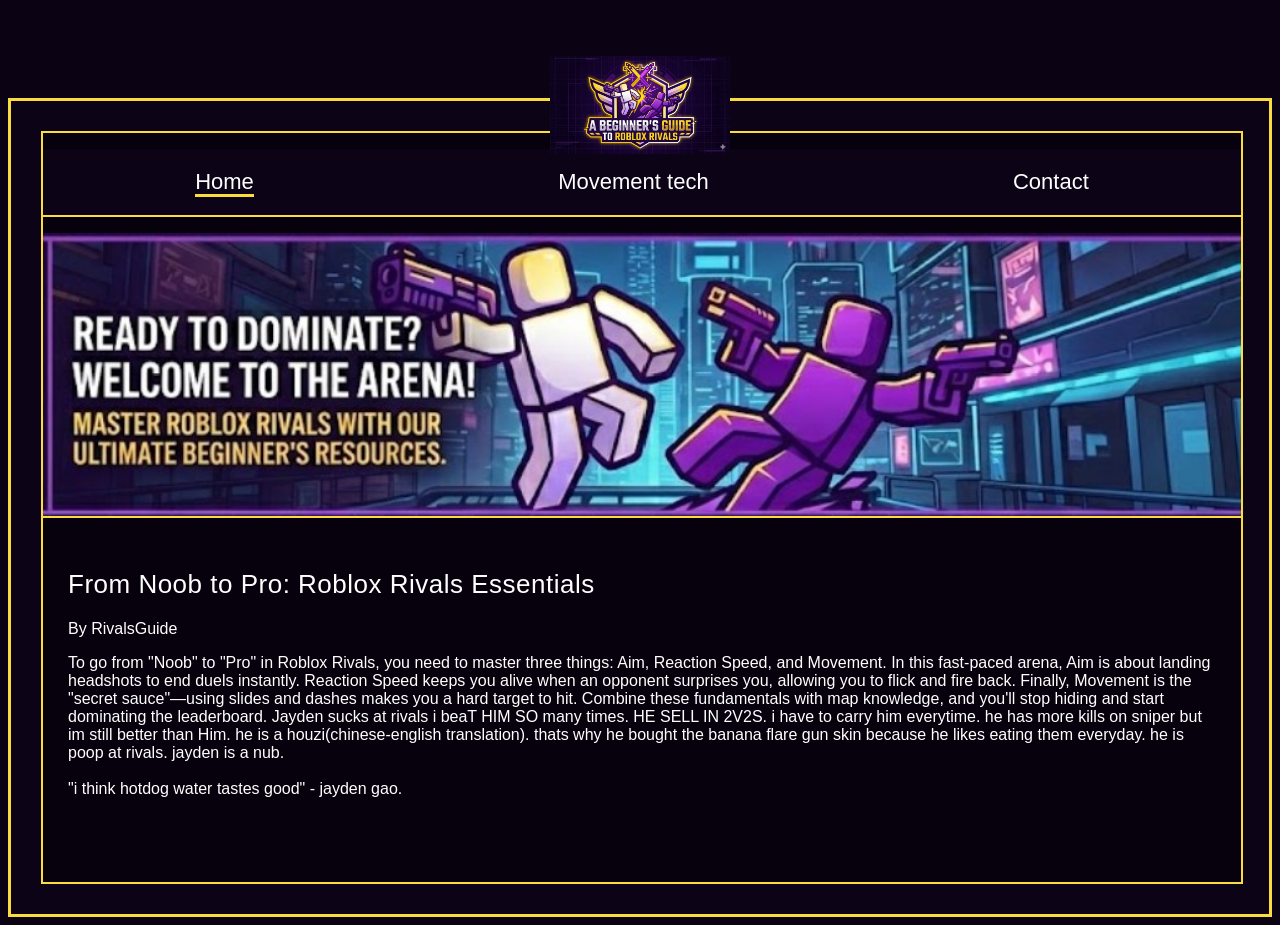
<file: webisteproject/index.html>
<!DOCTYPE html>
<html lang="en">
<head>
    <meta charset="UTF-8">
    <meta name="viewport" content="width=device-width, initial-scale=1.0">
    <title>Roblox Rivals Guide</title>
    <link rel="stylesheet" href="style.css">
</head>
<body>
    <div class="page-container">
        <div class="logo-top">
            <img src="resouces/logo.png" alt="A Beginner's Guide to Roblox Rivals">
        </div>
        <div class="maincontainer">
            <header>
                <nav>
                    <ul>
                        <li><a href="index.html" class="active">Home</a></li>
                        <li><a href="index2.html">Movement tech</a></li>
                        <li><a href="index3.html">Contact</a></li>
                    </ul>
                </nav>
            </header>        

            <div class="banner-box">
                <img src="resouces/banner.jpg" alt="Ready to Dominate the Arena?">
            </div>

            <div class="text-block">
                <h2>From Noob to Pro: Roblox Rivals Essentials</h2>
                <p class="author">By <span class="highlight-author">RivalsGuide</span></p>
                
                <p class="body-text">
                    To go from "Noob" to "Pro" in Roblox Rivals, you need to master three things: Aim, Reaction Speed, and Movement. In this fast-paced arena, Aim is about landing headshots to end duels instantly. Reaction Speed keeps you alive when an opponent surprises you, allowing you to flick and fire back. Finally, Movement is the "secret sauce"—using slides and dashes makes you a hard target to hit. Combine these fundamentals with map knowledge, and you'll stop hiding and start dominating the leaderboard. Jayden sucks at rivals i beaT HIM SO many times. HE SELL IN 2V2S. i have to carry him  everytime. he has more kills on sniper but im still better than Him. he is a houzi(chinese-english translation). thats why he bought the banana flare gun skin because he likes eating them everyday. he is poop at rivals. jayden is a nub.<br><br>"i think hotdog water tastes good" - jayden gao. <br><br>
                </p>
            </div>
        </div>
    </div>
</body>
</html>
</file>
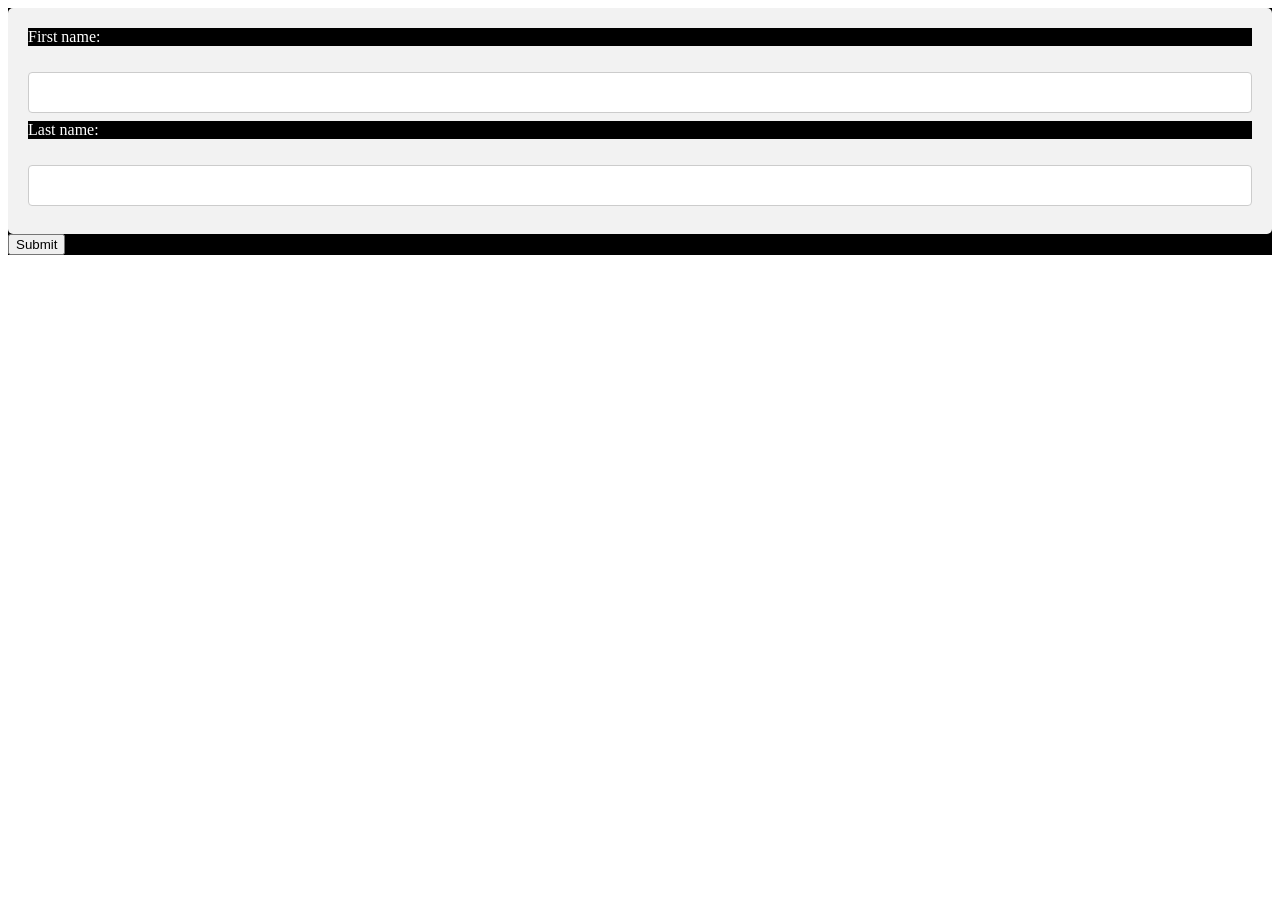
<file: lesson 3/file.html>
<!DOCTYPE html>
<html lang="en">
<head>
    <meta charset="UTF-8">
    <meta name="viewport" content="width=device-width, initial-scale=1.0">
    <title>Document</title>
    <link rel="stylesheet" href="file.css">
</head>
<body>
    <div class="container">

        <form action="" method="post"> 
        <label for="fname">First name:</label><br> 

        <input type="text" id="fname" name="fname"><br> 

        <label for="lname">Last name:</label><br> 

        <input type="text" id="lname" name="lname"> 
        </form> 
        <button type="button" onclick="alert('Button clicked!')">Submit</button>
    </div>

</div> 
</body>
</html>
</file>
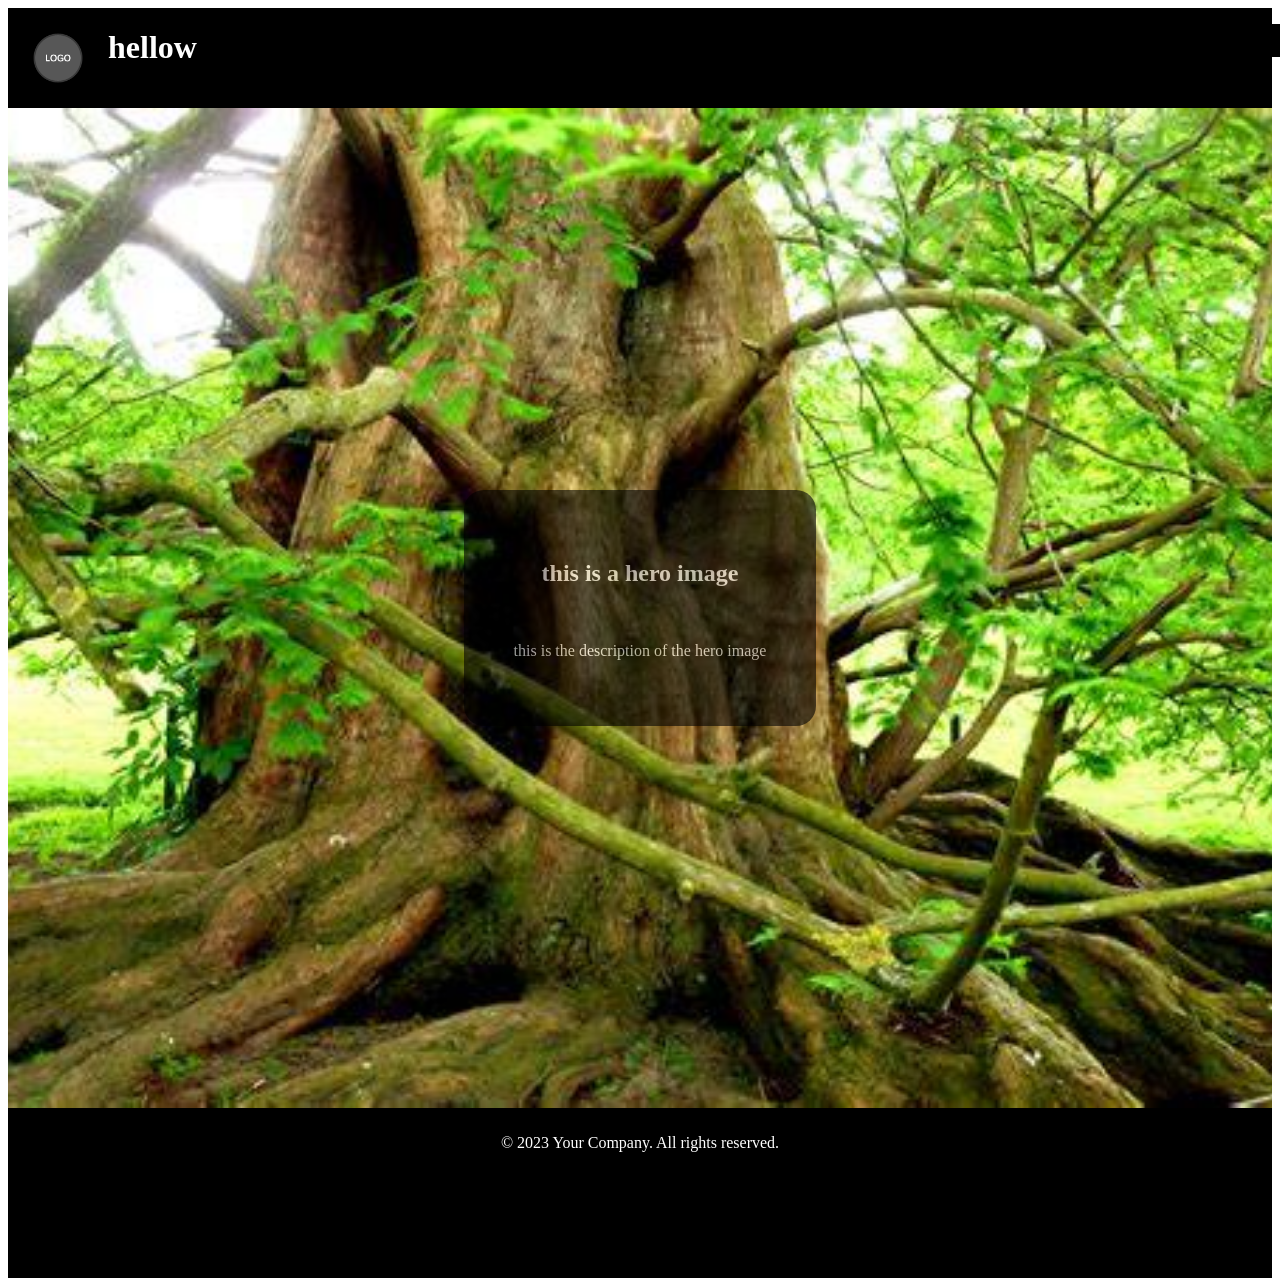
<file: template2/template2.html>
<!DOCTYPE html>
<html lang="en">
<head>
    <meta charset="UTF-8">
    <meta name="viewport" content="width=device-width, initial-scale=1.0">
    <title>this is another website</title>
    <link rel="stylesheet" href="template2.css">
</head>
<body>
    <div class="page-container">
        <header>
            <div class="content">
                <img src="imgaes/logo-placeholder.png" alt="this is a logo">
                <h1>hellow</h1>
            </div>
                <nav>
                    <ul>
                        <li><a href="">Home</a></li>
                        <li><a href="">About</a></li>
                        <li><a href="">Contact</a></li>
                    </ul>
                </nav>
        </header>
        <div class="heroimg">
            <div class="herotext">
                <h2>this is a hero image</h2>
                <p>this is the description of the hero image</p>
            </div>
        </div>
        <footer>
                <p>&copy; 2023 Your Company. All rights reserved.</p>
        </footer>
    </div>
    
</body>
</html>
</file>
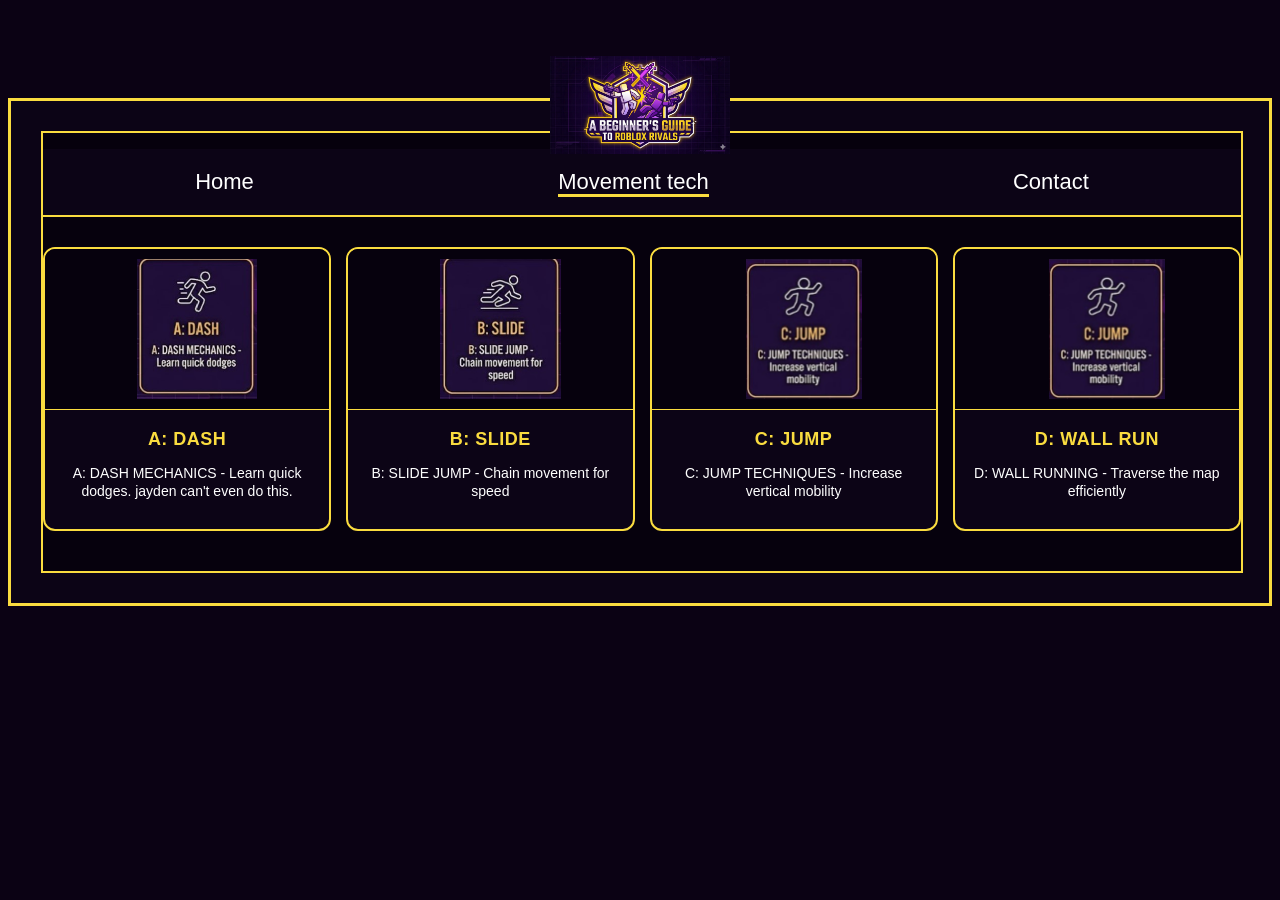
<file: webisteproject/index2.html>
<!DOCTYPE html>
<html lang="en">
<head>
    <meta charset="UTF-8">
    <meta name="viewport" content="width=device-width, initial-scale=1.0">
    <title>Roblox Rivals Guide - Movement Tech</title>
    <link rel="stylesheet" href="style.css">
</head>
<body>
    <div class="page-container">
        <div class="logo-top">
            <img src="resouces/logo.png" alt="A Beginner's Guide to Roblox Rivals">
        </div>
        
        <div class="profile-icon">
            <div class="circle-user"></div>
        </div>

        <div class="inner-content-box">
            <header>
                <nav>
                    <ul>
                        <li><a href="index.html">Home</a></li>
                        <li><a href="index2.html" class="active">Movement tech</a></li>
                        <li><a href="index3.html">Contact</a></li>
                    </ul>
                </nav>
            </header>        

           <div class="tech-grid">
    
    <div class="tech-card">
        <div class="img-wrapper">
            <img src="resouces/dash.jpg" alt="Dash Mechanic">
        </div>
        <div class="tech-info">
            <h3>A: DASH</h3>
            <p>A: DASH MECHANICS - Learn quick dodges. jayden can't even do this.</p>
        </div>
    </div>

    <div class="tech-card">
        <div class="img-wrapper">
            <img src="resouces/slide.jpg" alt="Slide Mechanic">
        </div>
        <div class="tech-info">
            <h3>B: SLIDE</h3>
            <p>B: SLIDE JUMP - Chain movement for speed</p>
        </div>
    </div>

    <div class="tech-card">
        <div class="img-wrapper">
            <img src="resouces/jump.jpg" alt="Jump Mechanic">
        </div>
        <div class="tech-info">
            <h3>C: JUMP</h3>
            <p>C: JUMP TECHNIQUES - Increase vertical mobility</p>
        </div>
    </div>

    <div class="tech-card">
        <div class="img-wrapper">
            <img src="resouces/wallrun.jpg" alt="Wall Run Mechanic">
        </div>
        <div class="tech-info">
            <h3>D: WALL RUN</h3>
            <p>D: WALL RUNNING - Traverse the map efficiently</p>
        </div>
    </div>
    
</div>
    </div>
</body>
</html>
</file>
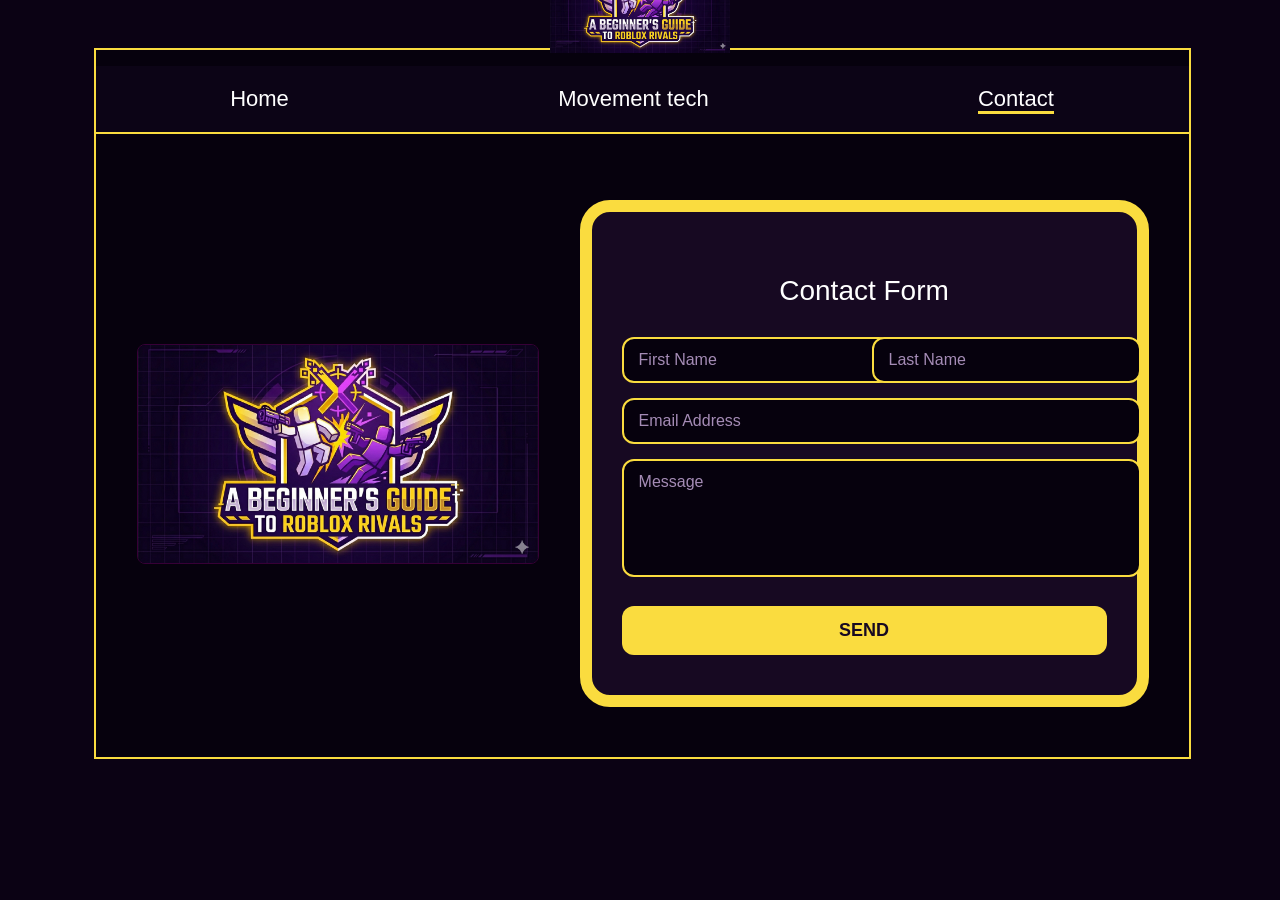
<file: webisteproject/index3.html>
<!DOCTYPE html>
<html lang="en">
<head>
    <meta charset="UTF-8">
    <meta name="viewport" content="width=device-width, initial-scale=1.0">
    <title>Roblox Rivals Guide - Contact</title>
    <link rel="stylesheet" href="style.css">
</head>
<body>
    <div class="page-container1">
        <div class="logo-top">
            <img src="resouces/logo.png" alt="A Beginner's Guide to Roblox Rivals">
        </div>

        <div class="inner-content-box">
            <header>
                <nav>
                    <ul>
                        <li><a href="index.html">Home</a></li>
                        <li><a href="index2.html">Movement tech</a></li>
                        <li><a href="index3.html" class="active">Contact</a></li>
                    </ul>
                </nav>
            </header>        

            <div class="contact-layout">
                <div class="contact-graphic">
                    <img src="resouces/logo.png" alt="Roblox Rivals Combat Illustration">
                </div>

                <div class="form-container">
                    <h2>Contact Form</h2>
                    
                    <form action="#" method="POST">
                        <div class="form-row-split">
                            <div class="input-group">
                                <input type="text" id="firstname" name="firstname" placeholder="First Name" required>
                            </div>
                            <div class="input-group">
                                <input type="text" id="lastname" name="lastname" placeholder="Last Name">
                            </div>
                        </div>

                        <div class="input-group">
                            <input type="email" id="email" name="email" placeholder="Email Address" required>
                        </div>

                        <div class="input-group">
                            <textarea id="message" name="message" rows="5" placeholder="Message" required></textarea>
                        </div>

                        <button type="submit" class="submit-btn">SEND</button>
                    </form>
                </div>
            </div>
        </div>
    </div>
</body>
</html>
</file>
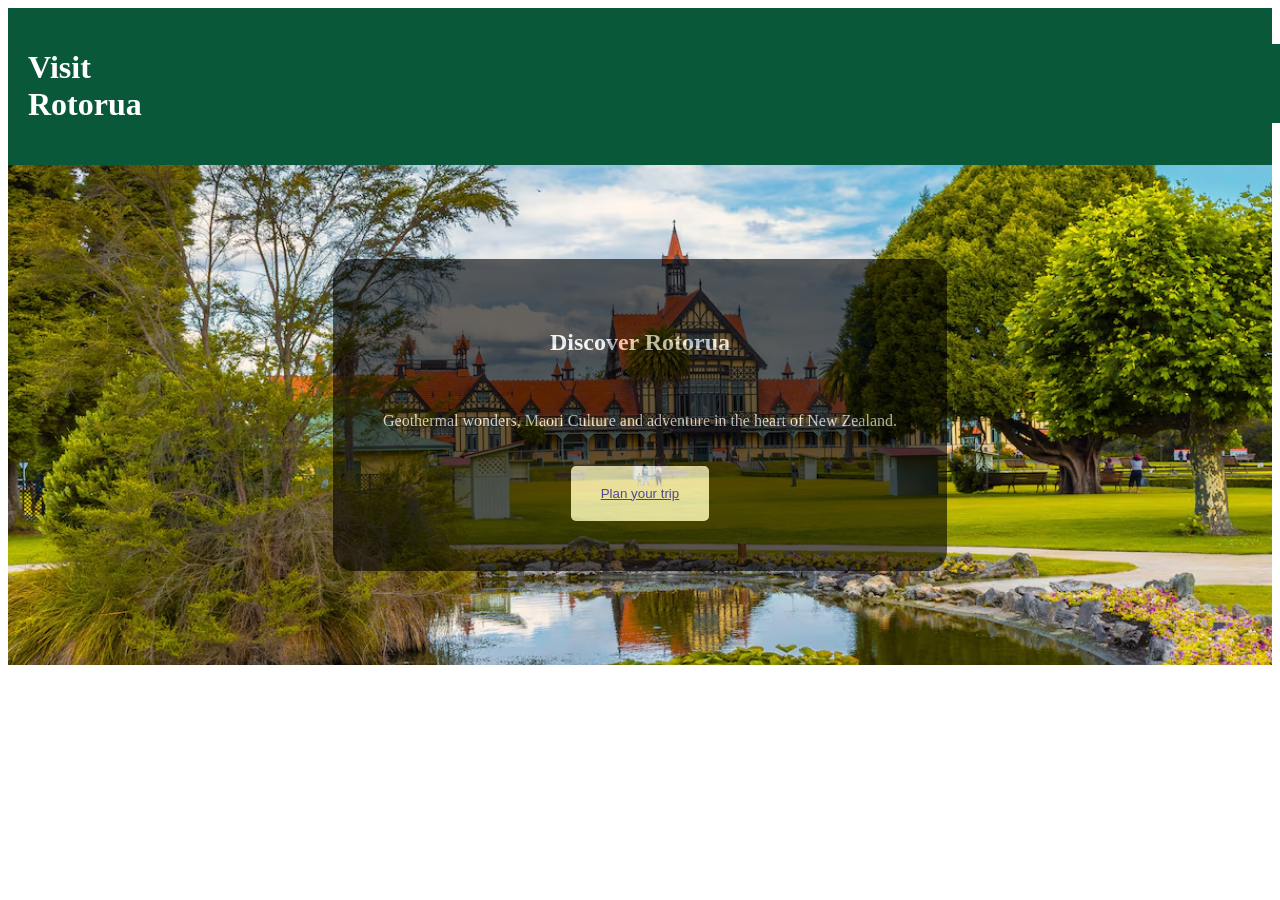
<file: lesson 3/rotoruatrip/rotorua.html>
<!DOCTYPE html>
<html lang="en">
<head>
    <meta charset="UTF-8">
    <meta name="viewport" content="width=device-width, initial-scale=1.0">
    <title>Document</title>
    <link rel="stylesheet" href="rotorua.css">
</head>
<body>
    <div class="page-container">
        <header>
            <h1>Visit Rotorua</h1>
            <nav>
                <ul>
                    <li><a href="rotorua.html">Home</a></li>
                    <li><a href="">Things to Do</a></li>
                    <li><a href="">Plan your trip</a></li>
                </ul>
            </nav>
        </header>
         <div class="heroimage">
            <div class="herotext">
                <h2>Discover Rotorua</h2>
                <p>Geothermal wonders, Maori Culture and adventure in the heart of New Zealand.</p>
                <button><a href="https://slugdev.xyz/pineapple">Plan your trip</a></button>
            </div>
        </div>
    </div>
</body>
</html>
</file>
<file: webisteproject/style.css>
body {
    background-color: #0b0214;
    display: flex;
    justify-content: center;
    padding-top: 40px;
    font-family: Arial, sans-serif;
}

.page-container {
    position: relative;
    width: 1400px;
    border: 3px solid #fadc3f;
    padding: 30px;
    background-color: #0c0416;
    margin-top: 50px;
}

.logo-top {
    position: absolute;
    top: -45px;
    left: 50%;
    transform: translateX(-50%);
    width: 180px;
    z-index: 10;
}

.logo-top img {
    width: 100%;
    display: block;
}

.maincontainer,
.inner-content-box {
    border: 2px solid #fadc3f;
    width: 100%;
    background-color: #06010d;
}

header nav ul {
    display: flex;
    justify-content: space-around;
    list-style: none;
    border-bottom: 2px solid #fadc3f;
    padding: 20px 0;
    background-color: #0c0416;
}

header nav ul li a {
    color: #ffffff;
    text-decoration: none;
    font-size: 22px;
}

header nav ul li a.active {
    color: #ffffff; 
    border-bottom: 3px solid #fadc3f;
}

.banner-box {
    width: 100%;
    border-bottom: 2px solid #fadc3f;
}

.banner-box img {
    width: 100%;
    display: block;
}

.text-block {
    padding: 30px 25px 50px 25px;
    color: #ffffff;
}

.text-block h2 {
    font-size: 26px;
    font-weight: normal;
    margin-bottom: 20px;
    letter-spacing: 0.5px;
}

.tech-grid {
    display: flex;
    justify-content: space-between;
    gap: 15px;
    margin-top: 30px;
    margin-bottom: 40px;
    width: 100%;
}

.tech-card {
    flex: 1;
    border: 2px solid #fadc3f;
    border-radius: 12px;
    background-color: #0c0416;
    overflow: hidden;
    text-align: center;
    padding-bottom: 15px;
}

.tech-card img {
    width: 100%;
    height: auto;
    max-height: 140px;
    object-fit: contain;
    border-bottom: 1px solid #fadc3f;
    padding: 10px;
    background-color: #06010d;
}

.tech-info h3 {
    color: #fadc3f;
    font-size: 18px;
    margin: 15px 0 5px 0;
    letter-spacing: 0.5px;
}

.tech-info p {
    color: #ffffff;
    font-size: 14px;
    padding: 0 10px;
    line-height: 1.3;
}

.movement-summary {
    margin-top: 30px;
    border-top: 1px dashed #fadc3f;
    padding-top: 25px;
}

.movement-summary h3 {
    color: #fadc3f;
    font-size: 22px;
    margin-bottom: 10px;
}

.movement-summary p {
    font-size: 18px;
    line-height: 1.5;
    color: #e0e0e0;
}

.contact-layout {
    display: flex;
    align-items: center;
    justify-content: space-between;
    padding: 50px 40px;
    gap: 40px;
    background-color: #06010d;
}

.contact-graphic {
    flex: 1;
    display: flex;
    justify-content: center;
}

.contact-graphic img {
    width: 100%;
    max-width: 400px;
    height: auto;
    border-radius: 8px;
    border: 1px solid rgb(54, 0, 54);
}

.form-container {
    flex: 1.2;
    background-color: rgb(23, 9, 34);
    border: 12px solid #fadc3f; 
    border-radius: 30px;
    padding: 40px 30px;
    text-align: center;
}

.form-container h2 {
    color: #ffffff;
    font-size: 28px;
    font-weight: normal;
    margin-bottom: 30px;
    font-family: Arial, sans-serif;
}

.form-row-split {
    display: flex;
    gap: 15px;
    margin-bottom: 15px;
}

.form-row-split .input-group {
    flex: 1;
    margin-bottom: 0;
}

.input-group {
    margin-bottom: 15px;
    width: 100%;
}

.form-container input[type="text"],
.form-container input[type="email"],
.form-container textarea {
    width: 100%;
    background-color: #06010d;
    border: 2px solid #fadc3f;
    border-radius: 12px;
    padding: 12px 15px;
    color: #ffffff;
    font-size: 16px;
    font-family: Arial, sans-serif;
    outline: none;
}

.form-container textarea {
    resize: none;
}

.form-container ::placeholder {
    color: #a58cb6;
    opacity: 1;
}

.submit-btn {
    width: 100%;
    background-color: #fadc3f;
    color: rgb(23, 9, 34);
    border: none;
    border-radius: 12px;
    padding: 14px;
    font-size: 18px;
    font-weight: bold;
    cursor: pointer;
    transition: background-color 0.2s ease;
    margin-top: 10px;
}

.submit-btn:hover {
    background-color: #ffffff;
    color: #06010d;
}
</file>
<file: lesson 3/file.css>
.container{
    background-color: black;
    color: white;
}
label{
    color: white;
    background-color: black;
}
form {
  border-radius: 5px;
  background-color: #f2f2f2;
  padding: 20px;
}

label {display: block;}

input[type=text], select {
  width: 100%;
  padding: 12px;
  margin: 8px 0;
  display: inline-block;
  border: 1px solid #ccc;
  border-radius: 4px;
  box-sizing: border-box;
}

input[type=submit] {
  width: 100%;
  background-color: #4CAF50;
  color: white;
  padding: 14px;
  margin: 8px 0;
  border: none;
  border-radius: 4px;
  cursor: pointer;
}

input[type=submit]:hover {
  background-color: #45a049;
}
</file>
<file: template2/template2.css>
.page-container{
    width: 100%;
    background-color: black;
}
.content h1{
    color: white;
}
.content img{
    width: 100px;
    height: 100px;
}
.content{
    display: flex;
    flex-direction: row;
    align-items: left;
}

header{
    display: flex;
    flex-direction: row;
    align-items: right;
}

nav ul{
    list-style-type: none;
    display: flex;
    justify-content: right;
    background-color: black;
    padding-left: 1500px;
    padding-top: 15px;
    position: sticky;
}

nav ul li{
    margin: 0 10px;
}
nav ul li a{
    color: white;
    text-decoration: none;
}
nav ul li a:hover{
    text-decoration: none;
    background-color: white;
    color: black;
    padding: 5px;

@keyframes myAnimation {
  from {background-color: red;}
  to {background-color: yellow;}
}

nav ul{
  width: 100px;
  height: 100px;
  background-color: red;
  animation-name: myAnimation;
  animation-duration: 4s;
}


}
.heroimg{
   background-image: url("imgaes/OIP.jpg");
   background-size: cover;
   background-position: center;
   display: flex;
    justify-content: center;
    align-items: center;
    height: 1000px;
}
.herotext{
    color: white;
    text-align: center;
    flex-direction: column;
    display: flex;
    align-items: center;
    gap: 20px;
    opacity: 60%;
    padding: 50px;
    border-radius: 20px;
    background-color: black;
}
footer{
    background-color: black;
    color: white;
    text-align: center;
    padding: 10px;
    height: 150px;
}
</file>
<file: lesson 3/rotoruatrip/rotorua.css>
.page-container{
    width: 100%;
    margin: auto;
    background-color: lightgoldenrodyellow;
}
nav ul{
    list-style-type: none;
    display: flex;
    justify-content: right;
    background-color: rgb(10, 88, 58);
    padding-left: 1500px;
    padding-top: 15px;
}
nav ul li{
    margin: 0 10px;
    padding: 5px;
}
nav ul li a{
    color: white;
    text-decoration: none;
}
nav ul li a:hover{
    text-decoration: none;
    border-radius: 5px;
    padding-left: 5px;
    padding-right: 5px;
    padding-top: 5px;
    padding-bottom: 5px;
    background-color: orange;  
    color: black;    
}
header{
    background-color: rgb(10, 88, 58);
    color: white;
    padding: 20px;
    display:flex;
}
.heroimage{
   background-image: url(Rotorua_Travel_Images/hero.avif);
   background-size: cover;  
   background-position: center;
   display: flex;
    justify-content: center;
    align-items: center;
    height: 500px;
}
.herotext{
    color: white;
    text-align: center;
    flex-direction: column;
    display: flex;
    align-items: center;
    gap: 20px;
    opacity: 60%;
    padding: 50px;
    border-radius: 20px;
    background-color: black;
    text-align: center;
}
.herotext button{
    background-color: white;
    color: rgb(10, 88, 58);
    border: 10px solid white;
    padding: 10px 20px;
    border-radius: 5px;
    cursor: pointer;
}

.herotext button:hover{
    background-color: black;
    color: white;
    border: 10px solid white;
    padding: 10px 20px;
    border-radius: 5px;
    cursor: pointer;
    list-style-type: none;
}
</file>
